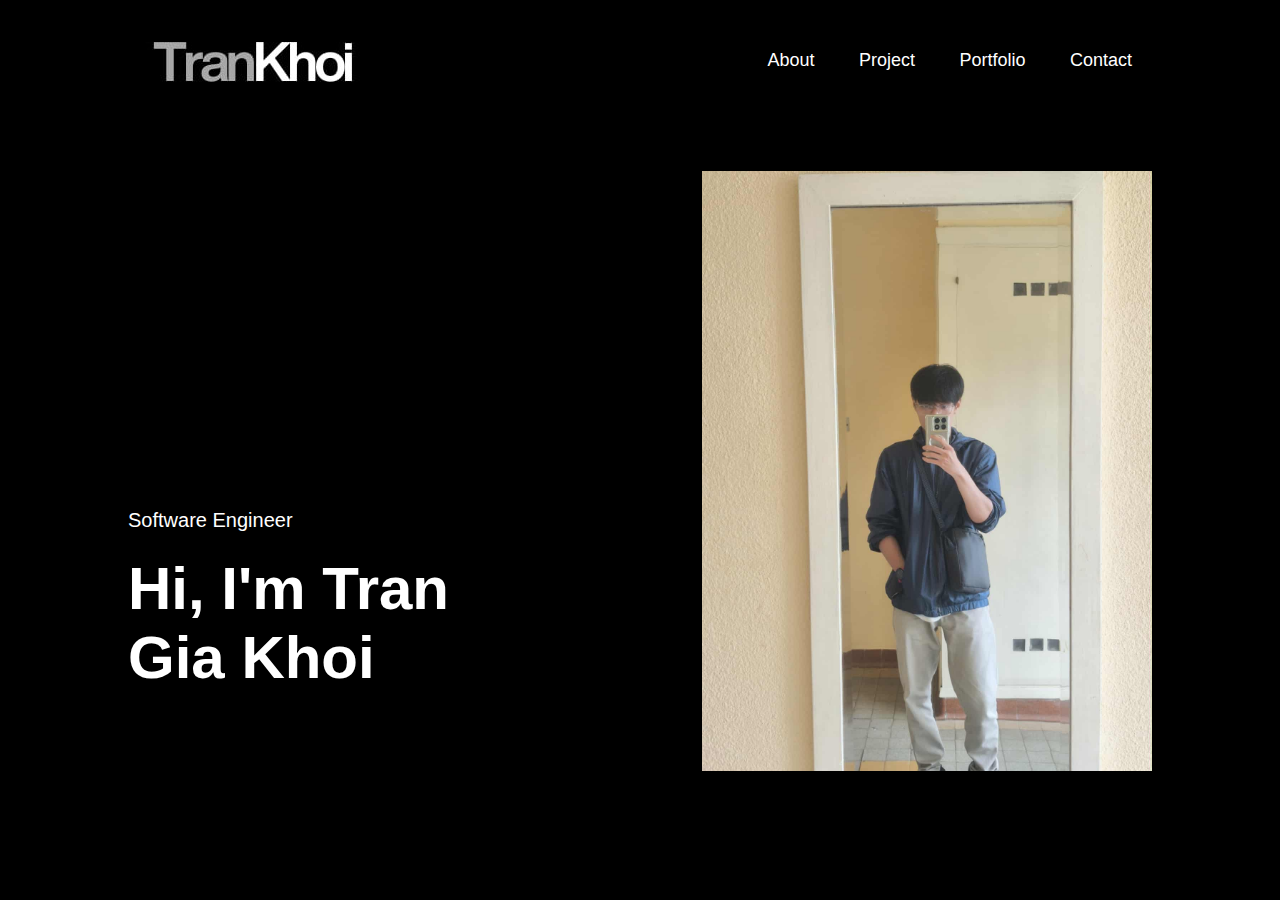
<file: index.html>
<!DOCTYPE html>
<html lang="en">
<head>
  <meta charset="UTF-8">
  <meta name="viewport" content="width=device-width, initial-scale=1.0">
  <title>Tran Gia khoi</title>
  <link rel="stylesheet" href="style.css">
</head>
<body>
    <div id="homepage">
        <div class="container">
            <nav>
                <img src="logo_TranKhoi.jpg" alt="logo">
                <ul>
                    <li><a href="about.html">About</a></li>
                    <li><a href="project.html">Project</a></li>
                    <li><a href="portfolio.html">Portfolio</a></li>
                    <li><a href="#">Contact</a></li>
                </ul>
            </nav>
            <section class="main-homepage">
                <div class="main-homepage-text">
                    <p>Software Engineer</p>
                    <h1>Hi, I'm Tran Gia Khoi</h1>
                </div>
                <div class="main-homepage-cover">
                    <img src="Khoi8.jpg" alt="Tran Gia Khoi">
                </div>
            </section>
        </div>
    </div>
</body>
</html>
</file>
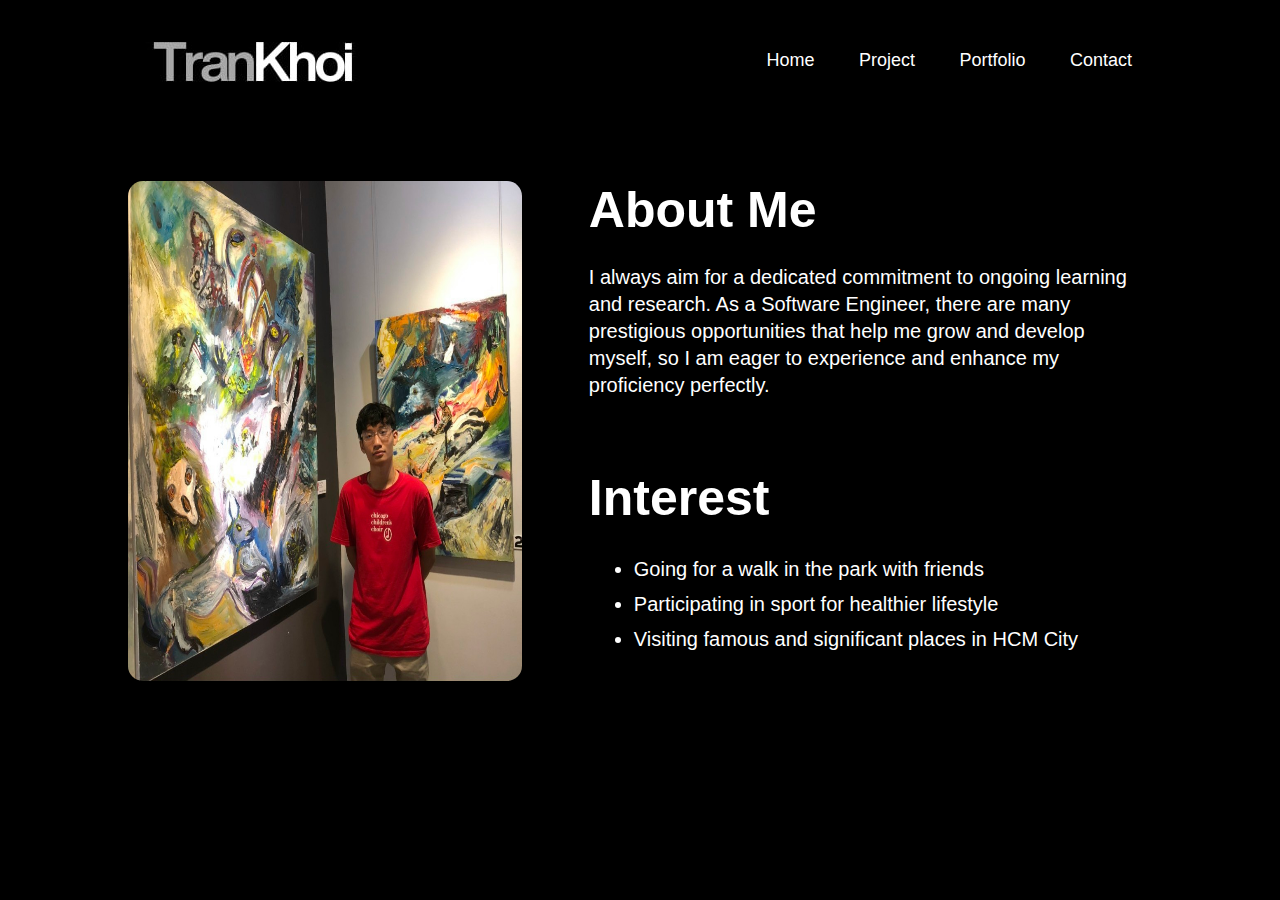
<file: about.html>
<!DOCTYPE html>
<html lang="en">
<head>
    <meta charset="UTF-8">
    <meta name="viewport" content="width=device-width, initial-scale=1.0">
    <title>About me</title>
    <link rel="stylesheet" href="style.css">
</head>
<body>
    <header id="about">
        <div class="container">
            <nav>
                <img src="logo_TranKhoi.jpg" alt="logo">
                <ul>
                    <li><a href="index.html">Home</a></li>
                    <li><a href="project.html">Project</a></li>
                    <li><a href="portfolio.html">Portfolio</a></li>
                    <li><a href="contact.html">Contact</a></li>
                </ul>
            </nav>
            <section class="main-about">
                <div class="main-about-cover">
                    <img src="Khoi1.jpg" alt="Tran Gia Khoi">
                </div>
                <div class="main-about-text">
                    <h1 class="about-sub-title">About Me</h1>
                    <p>I always aim for a dedicated commitment to ongoing learning and research. As a Software Engineer, there are many prestigious opportunities that help me grow and develop myself, so I am eager to experience and enhance my proficiency perfectly.</p>
                    <h1 class="interest">Interest</h1>
                    <ul class="list-of-interest">
                        <li>Going for a walk in the park with friends</li>
                        <li>Participating in sport for healthier lifestyle</li>
                        <li>Visiting famous and significant places in HCM City</li>
                    </ul>
                </div>
            </section>
        </div>
    </header> 
</body>
</html>
</file>
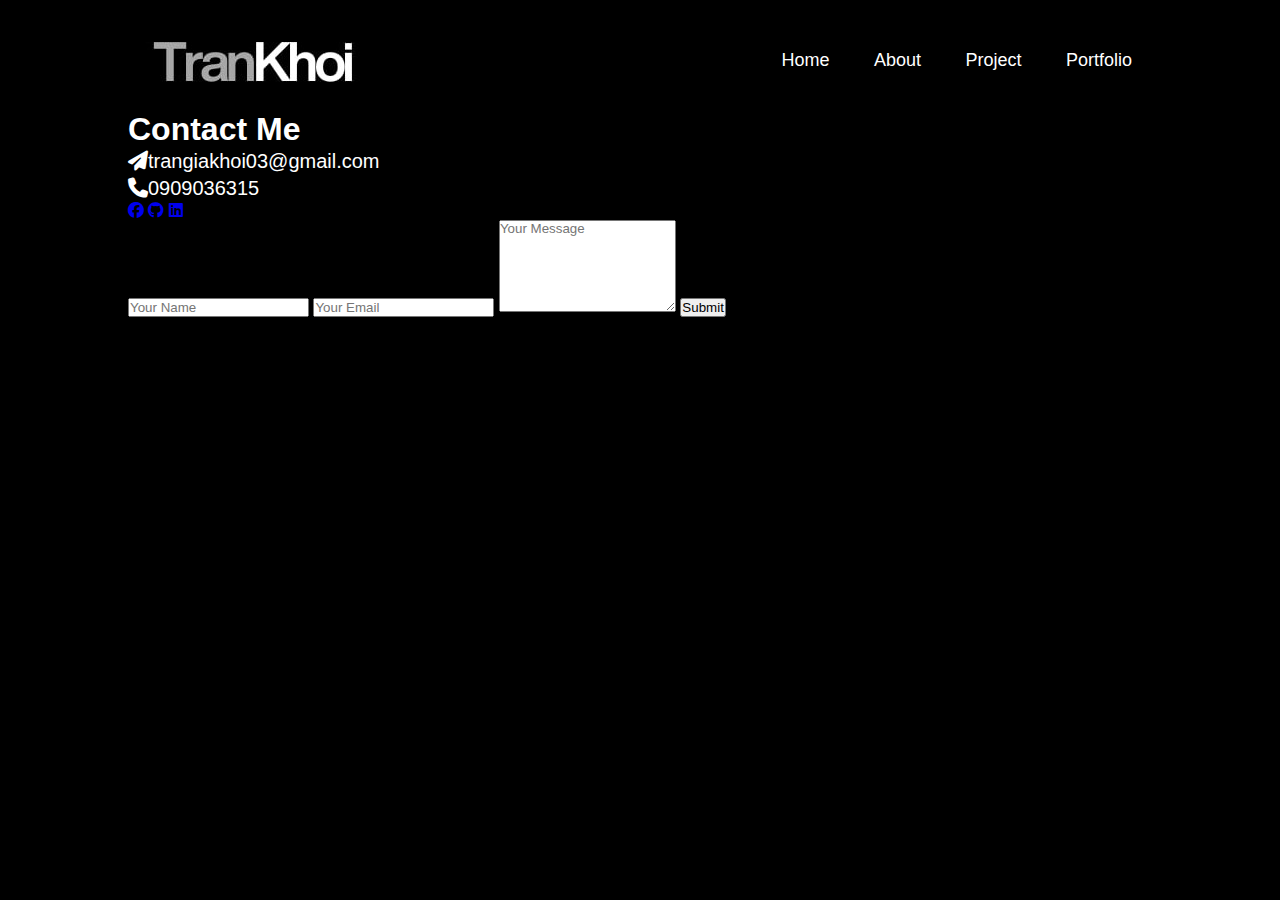
<file: contact.html>
<!DOCTYPE html>
<html lang="en">
<head>
    <meta charset="UTF-8">
    <meta name="viewport" content="width=device-width, initial-scale=1.0">
    <title>Contact</title>
    <link rel="stylesheet" href="style.css">
    <link rel="stylesheet" href="https://cdnjs.cloudflare.com/ajax/libs/font-awesome/6.5.1/css/all.min.css" crossorigin="anonymous" referrerpolicy="no-referrer" />
</head>
<body>
    <header id="contact">
        <div class="container">
            <nav>
                <img src="logo_TranKhoi.jpg" alt="logo">
                <ul>
                    <li><a href="index.html">Home</a></li>
                    <li><a href="about.html">About</a></li>
                    <li><a href="project.html">Project</a></li>
                    <li><a href="portfolio.html">Portfolio</a></li>
                </ul>
            </nav>
            <section class="row">
                <div class="contact-left">
                    <h1 class="contact-sub-title">Contact Me</h1>
                    <p><i class="fa-solid fa-paper-plane"></i>trangiakhoi03@gmail.com</p>
                    <p><i class="fa-solid fa-phone"></i>0909036315</p>
                    <div class="social-icons">
                        <a href="https://www.facebook.com/tran.khoi.968570"><i class="fa-brands fa-facebook"></i></a>
                        <a href="https://github.com/trankhoi350/"><i class="fa-brands fa-github"></i></a>
                        <a href="https://www.linkedin.com/in/kh%C3%B4i-tr%E1%BA%A7n-19149b310/"><i class="fa-brands fa-linkedin"></i></a>
                    </div>
                </div>
                <div class="contact-right">
                    <form action="">
                        <input type="text" name="Name" placeholder="Your Name" required>
                        <input type="email" name="email" placeholder="Your Email" required>
                        <textarea name="Message" rows="6" placeholder="Your Message"></textarea>
                        <button type="submit" class="btn">Submit</button>
                    </form>
                </div>
            </section>
        </div>
    </header>
    
</body>
</html>
</file>
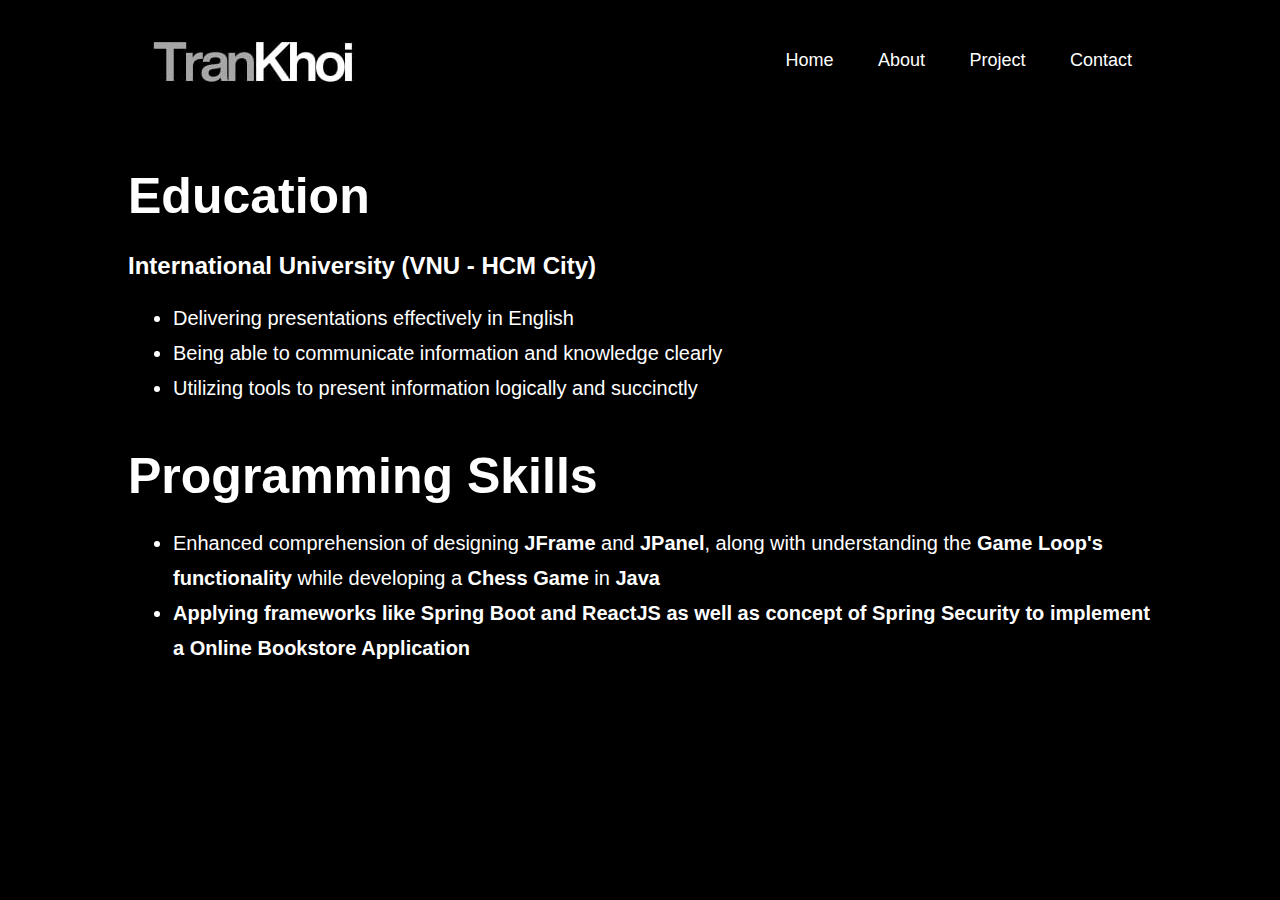
<file: portfolio.html>
<!DOCTYPE html>
<html lang="en">
<head>
    <meta charset="UTF-8">
    <meta name="viewport" content="width=device-width, initial-scale=1.0">
    <title>Portfolio</title>
    <link rel="stylesheet" href="style.css">
</head>
<body>
    <div id="portfolio">
        <div class="container">
            <nav>
                <img src="logo_TranKhoi.jpg" alt="logo">
                <ul>
                    <li><a href="index.html">Home</a></li>
                    <li><a href="about.html">About</a></li>
                    <li><a href="project.html">Project</a></li>
                    <li><a href="#">Contact</a></li>
                </ul>
            </nav>
            <section class="main-portfolio">
                <div class="education">
                    <h1 class="portfolio-sub-title">Education</h1>
                    <h2>International University (VNU - HCM City)</h2>
                    <ul class="list-of-skills">
                        <li>Delivering presentations effectively in English</li>
                        <li>Being able to communicate information and knowledge clearly</li>
                        <li>Utilizing tools to present information logically and succinctly</li>
                    </ul>
                </div>
                <div class="programming">
                    <h1 class="skill">Programming Skills</h1>
                    <ul class="list-of-programming">
                        <li>Enhanced comprehension of designing <b>JFrame</b> and <b>JPanel</b>, along with understanding the <b>Game Loop's functionality</b> while developing a <b>Chess Game</b> in <b>Java</li>
                        <li>Applying frameworks like <b>Spring Boot</b> and <b>ReactJS</b> as well as concept of <b>Spring Security</b> to implement a <b>Online Bookstore Application</b></li>
                    </ul>
                </div>
            </section>
        </div>
    </div>
    
</body>
</html>
</file>
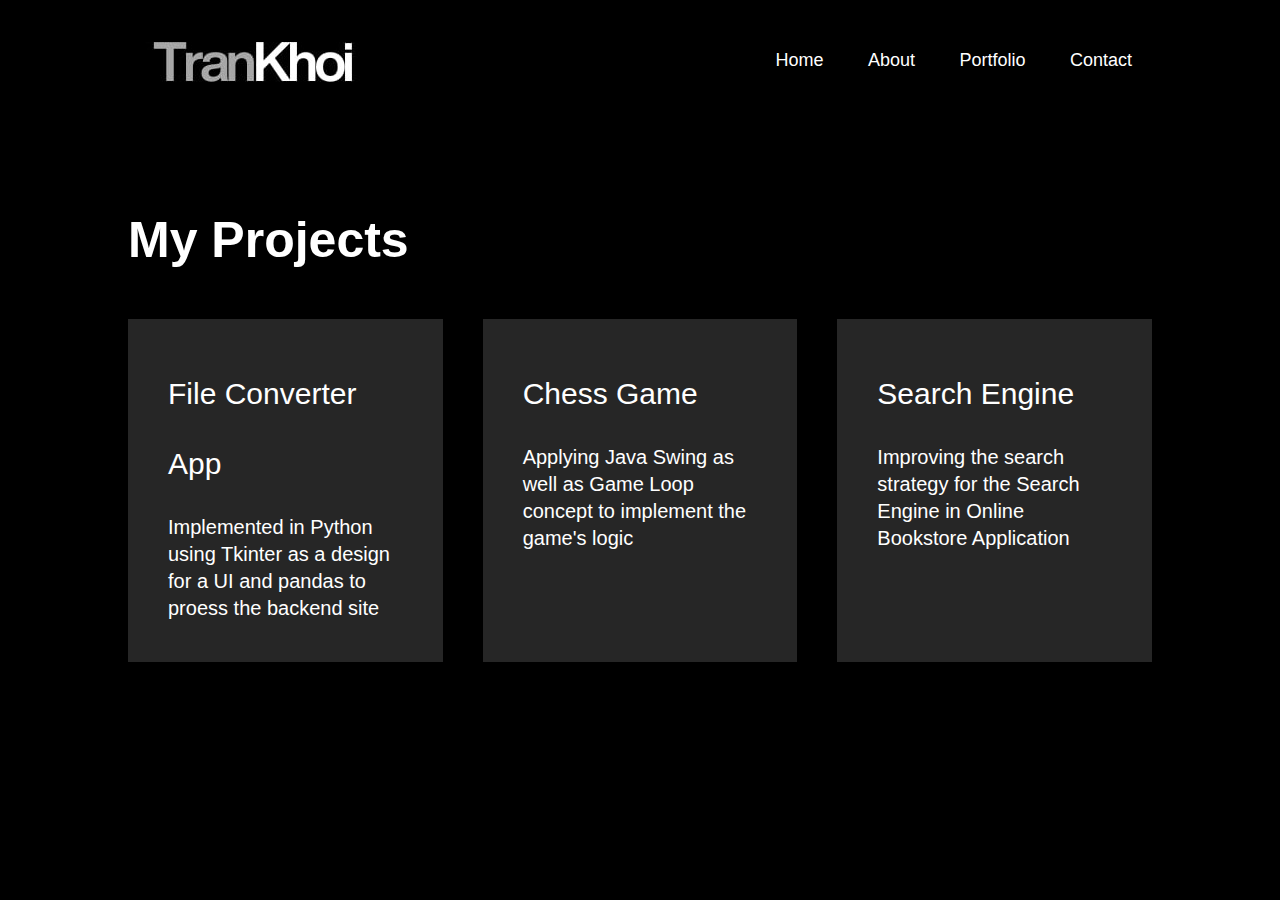
<file: project.html>
<!DOCTYPE html>
<html lang="en">
<head>
    <meta charset="UTF-8">
    <meta name="viewport" content="width=device-width, initial-scale=1.0">
    <title>Projects</title>
    <link rel="stylesheet" href="style.css">
</head>
<body>
    <header class="project">
        <div class="container">
            <nav>
                <img src="logo_TranKhoi.jpg" alt="logo">
                <ul>
                    <li><a href="index.html">Home</a></li>
                    <li><a href="about.html">About</a></li>
                    <li><a href="portfolio.html">Portfolio</a></li>
                    <li><a href="contact.html">Contact</a></li>
                </ul>
            </nav>
            <section class="main-project">
                <h1 class="project-sub-title">My Projects</h1>
                <div class="project-list">
                    <div>
                        <i class="p1"></i>
                        <h2>File Converter App</h2>
                        <p>Implemented in Python using Tkinter as a design for a UI and pandas to proess the backend site</p>
                    </div>
                    <div>
                        <i class="p2"></i>
                        <h2>Chess Game</h2>
                        <p>Applying Java Swing as well as Game Loop concept to implement the game's logic</p>
                    </div>
                    <div>
                        <i class="p3"></i>
                        <h2>Search Engine</h2>
                        <p>Improving the search strategy for the Search Engine in Online Bookstore Application</p>
                    </div>
                </div>
            </section>
        </div>
    </header>
</body>
</html>
</file>
<file: style.css>
* {
  margin: 0;
  padding: 0;
  box-sizing: border-box;
  font-family: 'Poppins', sans-serif;
}

body {
  background: #000000;
  color: #fff;
}

/* Styling for homepage (index.html) */

#homepage {
  width: 100%;
  height: 100vh;
}

.container {
  padding: 10px 10%;
}

nav {
  display: flex;
  align-items: center;
  justify-content: space-between;
  flex-wrap: wrap;
}

nav ul li {
  display: inline-block;
  list-style: none;
  margin: 10px 20px;
}

nav ul li a {
  color: #fff;
  text-decoration: none;
  font-size: 18px;
  position: relative;
}


nav ul li a::after {
  content: '';
  width: 0;
  height: 3px;
  background: #fff;
  position: absolute;
  left: 0;
  bottom: -6px;
  transition: 0.5s;
}

nav ul li a:hover::after {
  width: 100%;
}


.main-homepage {
  display: flex;
  align-items: center;
  justify-content: space-between;
  height: 80vh;
  gap: 40px
}

.main-homepage-text {
  flex: 1;
  margin-top: 25%;
  font-size: 30px;
}

.main-homepage-text h1 {
  font-size: 60px;
  margin-top: 20px;
}

.main-homepage-cover {
  display: flex;
  flex: 1;
  justify-content: center;
}

.main-homepage-cover img {
  width: 450px;
  height: auto;
  object-fit: cover;
  transition: transform 0.3s ease;
  margin-left: 150px;
}


/* Styling for about.html */

.main-about {
  display: flex;
  justify-content: space-between;
  flex-wrap: wrap;
  padding-top: 70px;
}

.main-about-cover {
  flex-basis: 35%;
  justify-content: left;
}

.main-about-cover img {
  width: 110%;
  height: 500px;
  border-radius: 15px;
}

.main-about-text {
  flex-basis: 55%;
}

.about-sub-title {
  font-size: 50px;
  font-weight: 600;
  color: #fff;
  margin-bottom: 25px;
}

.interest {
  font-size: 50px;
  font-weight: 600;
  color: #fff;
  margin-top: 70px;
  margin-bottom: 25px;
}

p {
  font-size: 20px;
  line-height: 27px;
}

.list-of-interest {
  font-size: 20px;
  padding-left: 45px;
  line-height: 35px;
}

/* Styling for project.html */

.project-sub-title {
  font-size: 50px;
  font-weight: 600;
  color: #fff;
  margin-top: 100px;
}

.project-list {
  display: grid;
  grid-template-columns: repeat(auto-fit, minmax(250px, 1fr));
  grid-gap: 40px;
  margin-top: 50px;
}

.project-list div {
  background: #262626;
  padding: 40px;
  font-size: 13px;
  font-weight: 300;
  border-right: 10px;
}

.project-list div i {
  font-size: 50px;
  margin-bottom: 30px;
}

.project-list div h2 {
  font-size: 30px;
  font-weight: 500;
  margin-bottom: 15px;
}

/* Styling for portfolio.html */

.portfolio-sub-title {
  font-size: 50px;
  font-weight: 600;
  color: #fff;
  margin-top: 50px;
  line-height: 70px;
}

h2 {
  line-height: 70px;
}

.list-of-skills {
  font-size: 20px;
  padding-left: 45px;
  line-height: 35px;
  font-size: 20px;
}

.skill {
  font-size: 50px;
  font-weight: 600;
  color: #fff;
  margin-top: 50px;
  line-height: 40px;
}

.list-of-programming {
  font-size: 20px;
  padding-left: 45px;
  margin-top: 30px;
  line-height: 35px;
  font-size: 20px;
}
</file>
